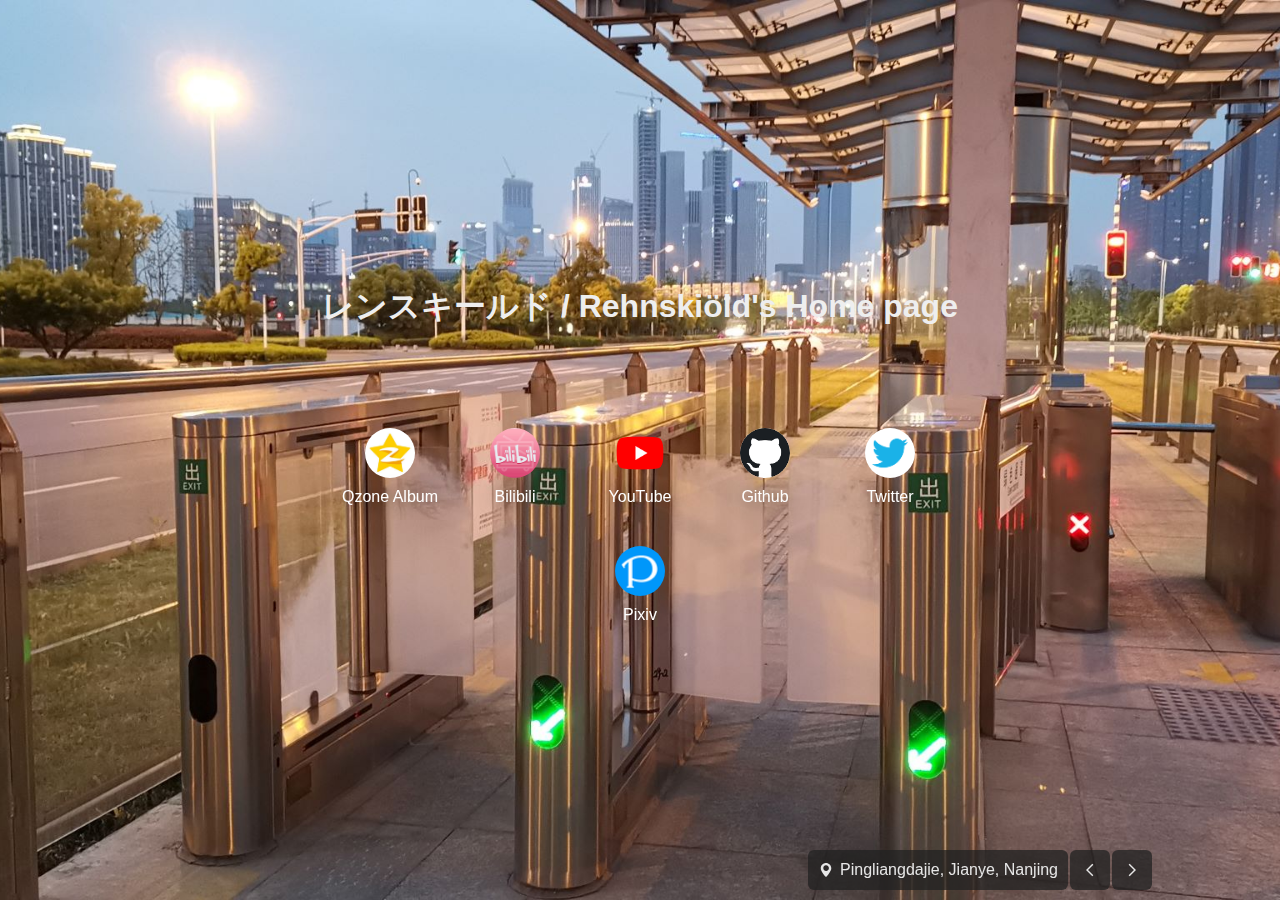
<file: index.html>
<html lang="en">
  <head>
    <meta charset="UTF-8" />
    <meta name="viewport" content="width=device-width, initial-scale=1.0" />
    <meta http-equiv="X-UA-Compatible" content="ie=edge" />
    <title>レンスキールド's Home page</title>
    <link rel="stylesheet" href="style.css" />
  </head>

  <body>
    <div class="title">
      <h1>レンスキールド / Rehnskiöld's Home page</h1>
    </div>
    <div class="icons">
      <a class="item" href="https://user.qzone.qq.com/1091428702/photo">
        <img class="icon" src="/icons/qzone.jpg" />
        <div class="text">Qzone Album</div>
      </a>
      <a class="item" href="https://space.bilibili.com/84091245">
        <img class="icon" src="/icons/bilibili.jpg" />
        <div class="text">Bilibili</div>
      </a>
      <a class="item" href="https://www.youtube.com/channel/UCv7hYaVxxh_APHaCTGa5mgA">
        <img class="icon" src="/icons/youtube.png" />
        <div class="text">YouTube</div>
      </a>
      <a class="item" href="https://github.com/thunderrun">
        <img class="icon" src="/icons/github.png" />
        <div class="text">Github</div>
      </a>
      <a class="item" href="https://twitter.com/Rehnskiold1">
        <img class="icon" src="/icons/twitter.png" />
        <div class="text">Twitter</div>
      </a>
      <a class="item" href="https://www.pixiv.net/en/users/31698429">
        <img class="icon" src="/icons/pixiv.ico" />
        <div class="text">Pixiv</div>
      </a>
    </div>
    <div class="image-control">
      <div class="location">
        <img src="/icons/location.svg" class="location-icon" />
        <div class="location-text">Location</div>
      </div>
      <div class="previous" onclick="previous()">
        <img src="/icons/previous.svg" />
      </div>
      <div class="next" onclick="next()">
        <img src="/icons/next.svg" />
      </div>
    </div>
    <script src="index.js"></script>
  </body>
</html>
</file>
<file: style.css>
body,
html {
  height: 100%;
}

a {
  text-decoration: none;
}

body {
  margin: 0;
  background-position: center;
  background-repeat: no-repeat;
  background-size: cover;
  font-family: "Segoe UI", "Roboto", "Chinese Quote", -apple-system,
    BlinkMacSystemFont, "Segoe UI", "PingFang SC", "Hiragino Sans GB",
    "Microsoft YaHei", "Helvetica Neue", Helvetica, Arial, sans-serif,
    "Apple Color Emoji", "Segoe UI Emoji", "Segoe UI Symbol";
  color: #eee;
  display: flex;
  justify-content: center;
  align-items: center;
  flex-direction: column;
  text-align: center;
  transition-duration: 500ms;
  transition-delay: 0ms;
}

.title {
  text-align: center;
  padding: 8px;
}

.icons {
  display: flex;
  flex-wrap: wrap;
  justify-content: center;
  max-width: 700px;
  padding-top: 50px;
}

.item {
  cursor: pointer;
  width: 105px;
  text-align: center;
  margin-bottom: 40px;
  padding-top: 10px;
  margin: 10px;
}

.item:hover {
  background-color: rgba(255, 255, 255, 0.1);
}

.icon {
  width: 50px;
  border-radius: 50%;
}

.text {
  filter: drop-shadow(0 0 8px rgba(0, 0, 0, 0.5));
  margin: 10px 0;
  color: #fff;
}

.image-control {
  position: fixed;
  right: 10px;
  bottom: 10px;
  display: flex;
}

@media only screen and (min-width: 1000px) {
  .image-control {
    right: 10vw;
  }
}

.location,
.previous,
.next {
  background-color: rgba(34, 34, 34, 0.75);
  border-radius: 6px;
  padding: 0 10px;
  display: flex;
  align-items: center;
  justify-content: center;
  height: 40px;
  min-width: 20px;
  color: #e6e6e6;
}

.previous,
.next {
  cursor: pointer;
  margin-left: 2px;
}

.location-icon {
  margin-right: 6px;
}
</file>
